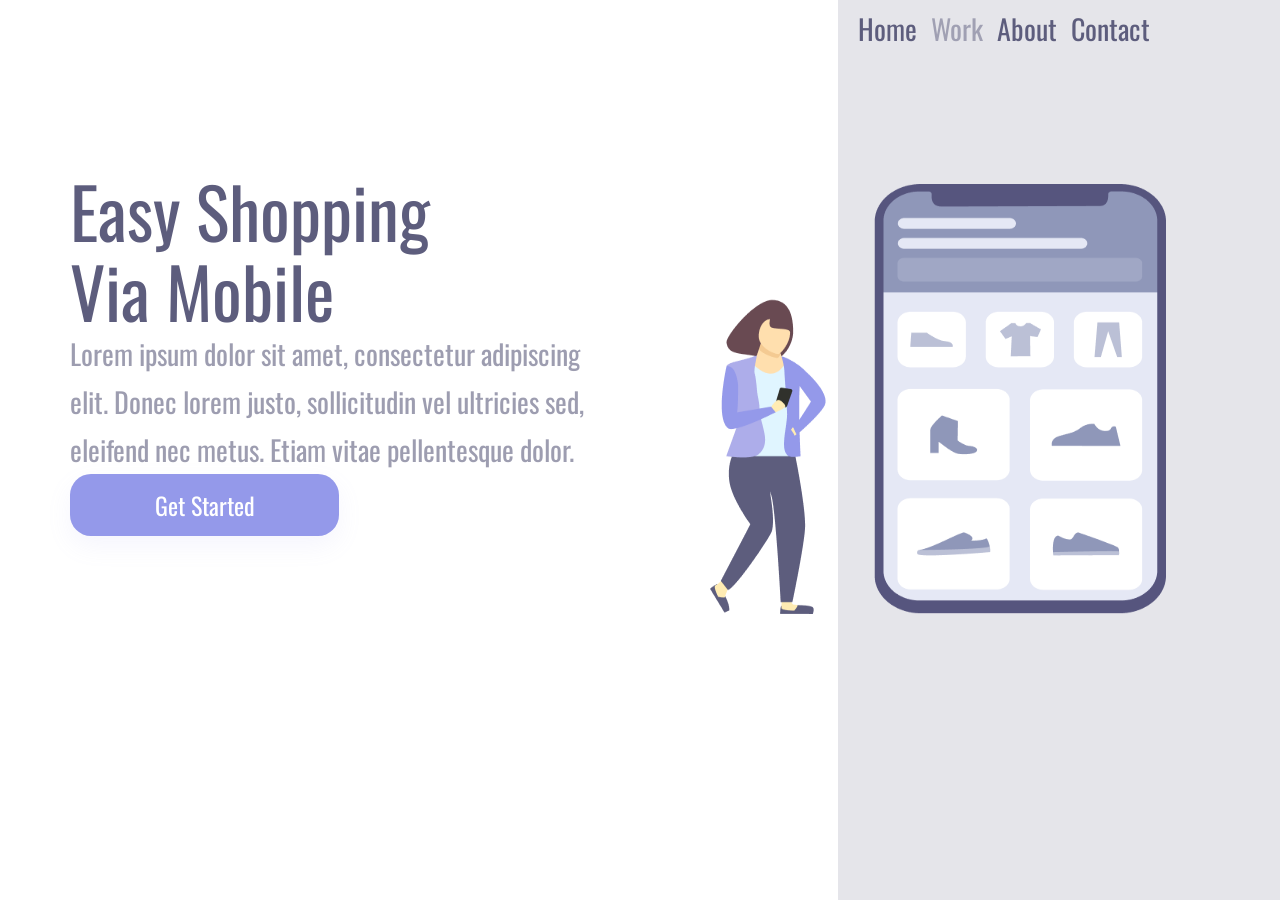
<file: index.html>
<!DOCTYPE html>
<html lang="pt-br">

<head>

    <meta charset="UTF-8">
    <meta http-equiv="X-UA-Compatible" content="IE=edge">
    <meta name="viewport" content="width=device-width, initial-scale=1.0">
    <link rel="stylesheet" href="./responsividade.css">
    <link rel="preconnect" href="https://fonts.gstatic.com" crossorigin>
    <link href="https://fonts.googleapis.com/css2?family=Oswald&display=swap" rel="stylesheet">
    <title>Easy Shopping Via Mobile</title>
</head>

<body>
   
    <div class="caixa-gigante">

        <section class="caixa-left">

            <h1>Easy Shopping Via Mobile</h1>

            <p>Lorem ipsum dolor sit amet, consectetur adipiscing
                elit. Donec lorem justo, sollicitudin vel ultricies sed,
                eleifend nec metus. Etiam vitae pellentesque dolor. </p>

            <button>Get Started</button>

        </section>

        <section class="caixa-right">
            <header>
                <a>Home</a>
                <a>Work</a>
                <a>About</a>
                <a>Contact</a>

            </header>

            <img src=".//img/Illustration-3-3 (1).png" alt="">

        </section>

    </div>

</body>

</html>
</file>
<file: responsividade.css>
* {
    margin: 0;
    padding: 0;
    box-sizing: border-box;
    font-family: 'Oswald', sans-serif;
}

.caixa-gigante {
    height: 100vh;
    width: 100vw;
}

.caixa-left {
    margin-left: 70px;
    margin-top: 170px;
    display: inline-block;
    width: 60%;

}

.caixa-right {
    height: 100vh;
    display: inline-block;
    width: 40%;
    position: absolute;
    background-color: rgba(93, 93, 125, 0.16);

}

h1 {

    width: 368px;
    font-weight: 400;
    font-size: 70px;
    line-height: 80px;
    color: #5D5D7D;
}

p {
    width: 540px;
    font-weight: 400;
    font-size: 28px;
    line-height: 48px;
    color: #5D5D7D;
    mix-blend-mode: normal;
    opacity: 0.6;
}

button {

    height: 62px;
    width: 269px;
    font-weight: 400;
    font-size: 24px;
    line-height: 36px;
    text-align: center;
    color: #FFFFFF;
    background: #9499EA;
    box-shadow: 0px 10px 24px rgba(148, 153, 234, 0.0979959);
    border: none;
    border-radius: 21px;
}

img {
    width: 456px;
    height: 430px;
    position: relative;
    top: 15%;
    right: 25%;



}

a {

    font-weight: 400;
    font-size: 28px;
    line-height: 41px;
    color: #5D5D7D;
    margin-right: 10PX;
}

header {
    margin-top: 8px;
    margin-left: 20px;
}

a:nth-child(2) {
    opacity: 0.5;

}

@media screen and (max-width:900px) {


    .caixa-left {
        margin-top: 30px;
        margin: 0;
        padding: 0;
        display: block;
        width: 100%;
        height: 50%;

    }

    .caixa-right {

        display: block;
        width: 100%;
        height: auto;
        position: static;
        padding: 80px;

    }

    img {

        
        position: static;
    }

    header {
        display: none;
    }

    h1 {
        margin: 58px 53px 0 54px;
        font-size: 36px;
        line-height: 52px;
        width: auto;
        text-align: center;
    }

    p {
        margin: 15px 40px;
        width: auto;
        text-align: center;
        font-size: 14px;
        line-height: 24px;
    }
    button {
        margin: 0 auto;
        display: block;

     }





}
</file>
